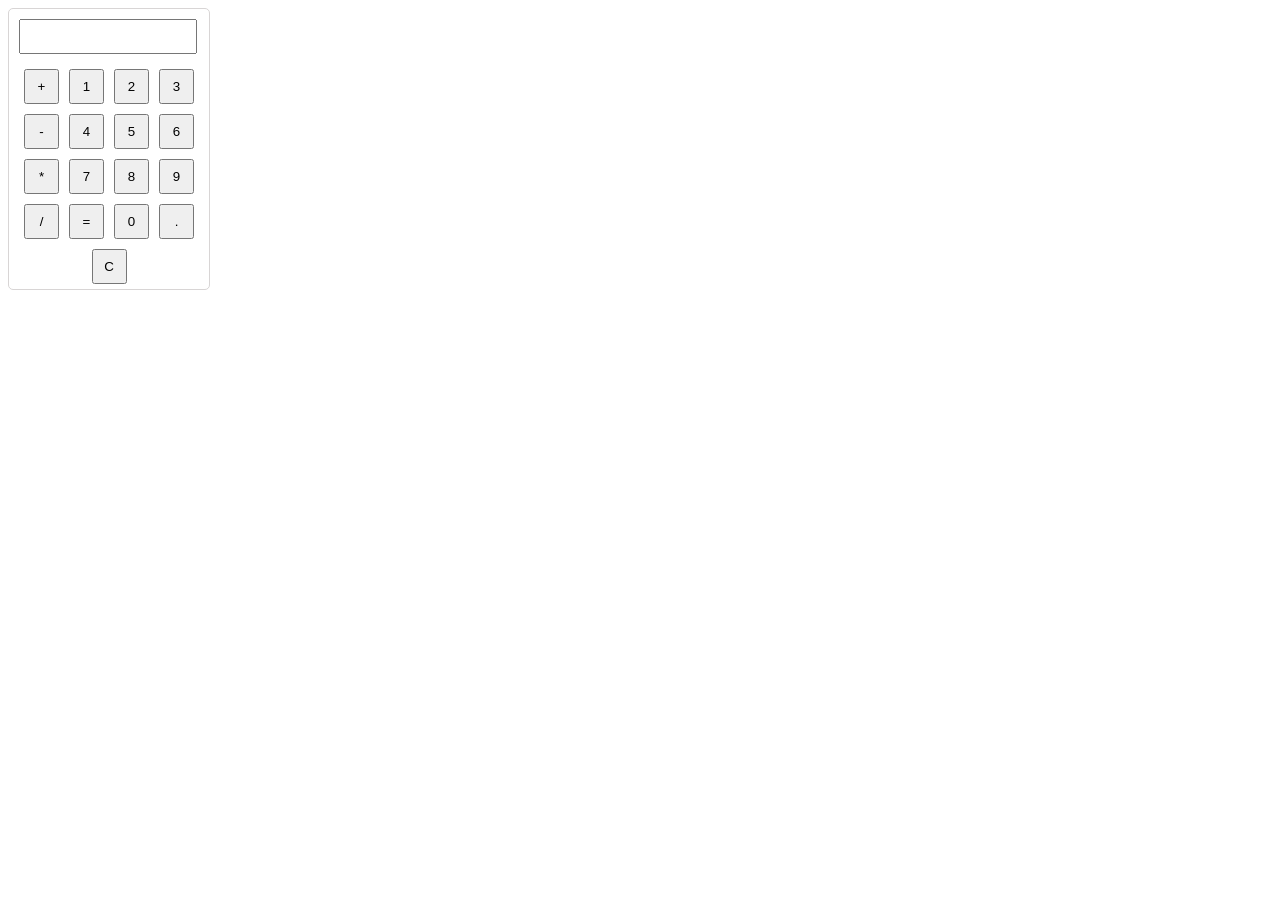
<file: cal.html>
<!DOCTYPE html>
<html lang="en">
<head>
 
    <title>Small Maths</title>
    <link rel="stylesheet" href="cal.css">
</head>
<body>
    <div id="outer">
        <input type="text" id="display" readonly>
        <div class="btn-container">
            <button class="button" onclick="currentvalue +='+';
            document.querySelector('#display').value =currentvalue";
            >+</button>
            
            <button class="button" onclick="currentvalue +='1';
            document.querySelector('#display').value =currentvalue";
            >1</button>

            <button class="button" onclick="currentvalue +='2';
            document.querySelector('#display').value =currentvalue";
            >2</button>

            <button class="button" onclick="currentvalue +='3';
            document.querySelector('#display').value =currentvalue";
            >3</button>

            <button class="button" onclick="currentvalue +='-';
            document.querySelector('#display').value =currentvalue";
            >-</button>

            <button class="button" onclick="currentvalue +='4';
            document.querySelector('#display').value =currentvalue";
            >4</button>

            <button class="button" onclick="currentvalue +='5';
            document.querySelector('#display').value =currentvalue";
            >5</button>

            <button class="button" onclick="currentvalue +='6';
            document.querySelector('#display').value =currentvalue";
            >6</button>

            <button class="button" onclick="currentvalue +='*';
            document.querySelector('#display').value =currentvalue";
            >*</button>

            <button class="button" onclick="currentvalue +='7';
            document.querySelector('#display').value =currentvalue";
            >7</button>

            <button class="button" onclick="currentvalue +='8';
            document.querySelector('#display').value =currentvalue";
            >8</button>

            <button class="button" onclick="currentvalue +='9';
            document.querySelector('#display').value =currentvalue";
            >9</button>
            

            <button class="button" onclick="currentvalue +='/';
            document.querySelector('#display').value =currentvalue;
            ">/</button>

            <button class="button" onclick="
            currentvalue=eval(currentvalue);
            document.querySelector('#display').value = currentvalue;
            ">=</button>

            <button class="button" onclick="currentvalue +='0';
            document.querySelector('#display').value =currentvalue">0</button>

            <button class="button" onclick="currentvalue +='.';
            document.querySelector('#display').value =currentvalue";
            >.</button>
            

            <button class="button" onclick="currentvalue = '';
            document.querySelector('#display').value =currentvalue";
            >C</button>
            
        </div>
    </div>    



    <script>

        let currentvalue = '';
document.querySelector('#display').value= currentvalue;

    </script>
</body>
</html>
</file>
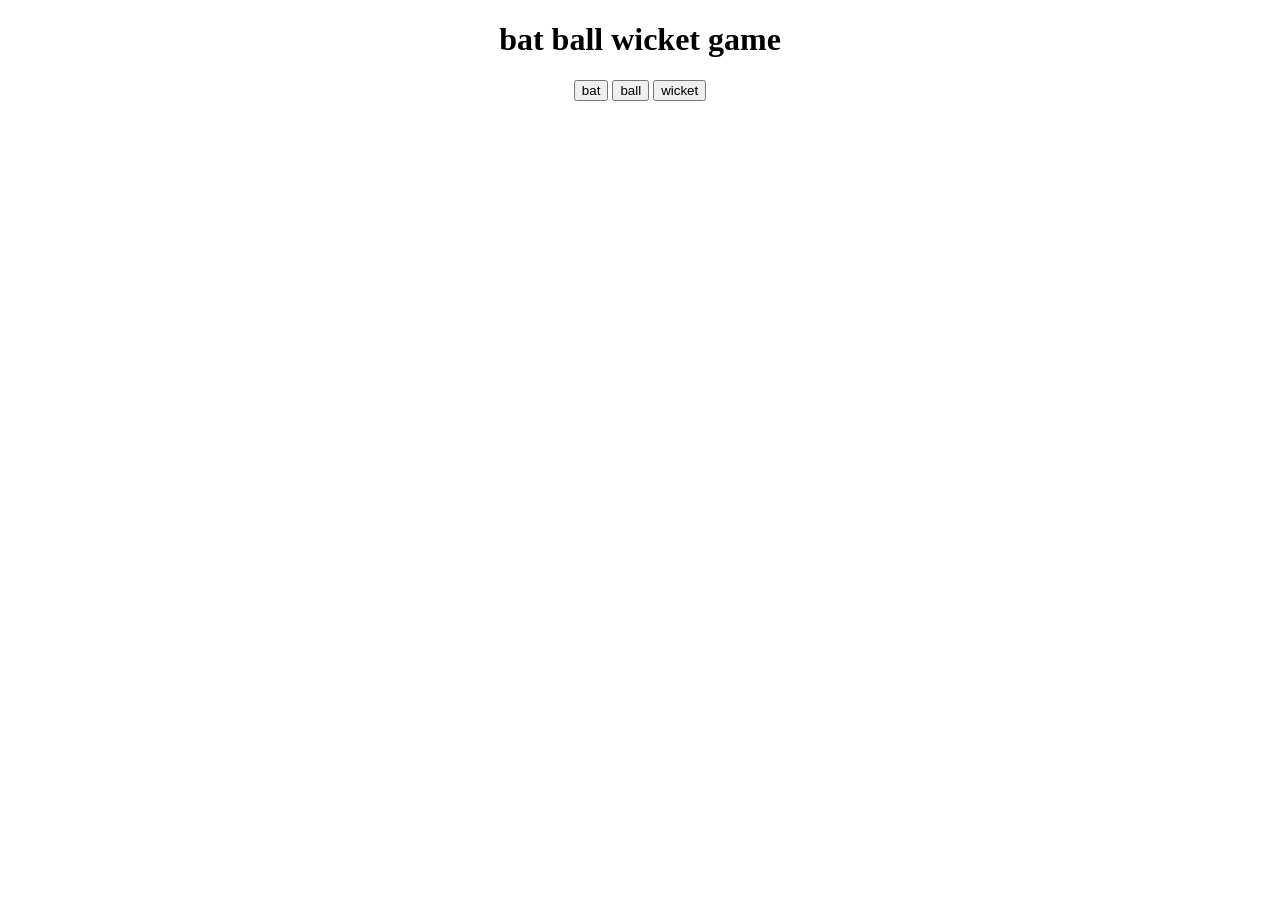
<file: cricket.html>
<!DOCTYPE html>
<html lang="en">
<head>
    <meta charset="UTF-8">
    <meta name="viewport" content="width=device-width, initial-scale=1.0">
    <title>Document</title>
</head>
<body style="text-align: center">
    
    <h1>bat ball wicket game</h1>

    <button onclick="
    document.getElementById('userchoice').innerHTML = 'you choose   bat';
    makecomputerchoice();
        
    if(computerchoice === 'computer choose ball'){
        document.getElementById('result').innerHTML = 'You Win!';
    }
    else if(computerchoice === 'computer choose bat'){
        document.getElementById('result').innerHTML = `it's a tie!`;
    }
    else if(computerchoice === 'computer choose wicket'){
        document.getElementById('result').innerHTML = 'You Lose';
    }

    ">bat</button>




    <button
    onclick="
    document.getElementById('userchoice').innerHTML = 'You choose ball';
        
    makecomputerchoice(); 

    if(computerchoice === 'computer choose bat'){
    document.getElementById('result').innerHTML = 'You Lose';
    }
    else if(computerchoice === 'computer choose ball'){
    document.getElementById('result').innerHTML = `it's a tie!`;
    }
    else if(computerchoice === 'computer choose wicket'){
    document.getElementById('result').innerHTML = 'You Win!';
    }
    " 
    >ball</button>
    

    <button onclick = "
    document.getElementById('userchoice').innerHTML = 'You choose Wicket';
        
    makecomputerchoice();

    if(computerchoice === 'computer choose bat'){
    document.getElementById('result').innerHTML = 'You Win!';
    }
    else if(computerchoice === 'computer choose ball'){
    document.getElementById('result').innerHTML = 'You Lose!';
    }
    else if(computerchoice === 'computer choose wicket'){
    document.getElementById('result').innerHTML =`it's a tie!`; 
    }


    "
    >wicket</button>

    <h1 id="userchoice"></h1>
    <h1 id="computerchoice"></h1>
    <h1 id="result"></h1>


    <script>


        let computerchoice; 
        function makecomputerchoice(){
            let randomnmbr = Math.random() * 3;
    
            if(randomnmbr > 0 && randomnmbr <=1){
                computerchoice =  document.getElementById('computerchoice').    innerHTML = 'computer choose bat';
            }
            else if(randomnmbr > 1 && randomnmbr <=2){
                computerchoice =  document.getElementById('computerchoice').    innerHTML = 'computer choose ball';
            }
            else{
                computerchoice =  document.getElementById('computerchoice').    innerHTML = 'computer choose wicket';
            }   
    }
    </script>
</body>
</html>
</file>
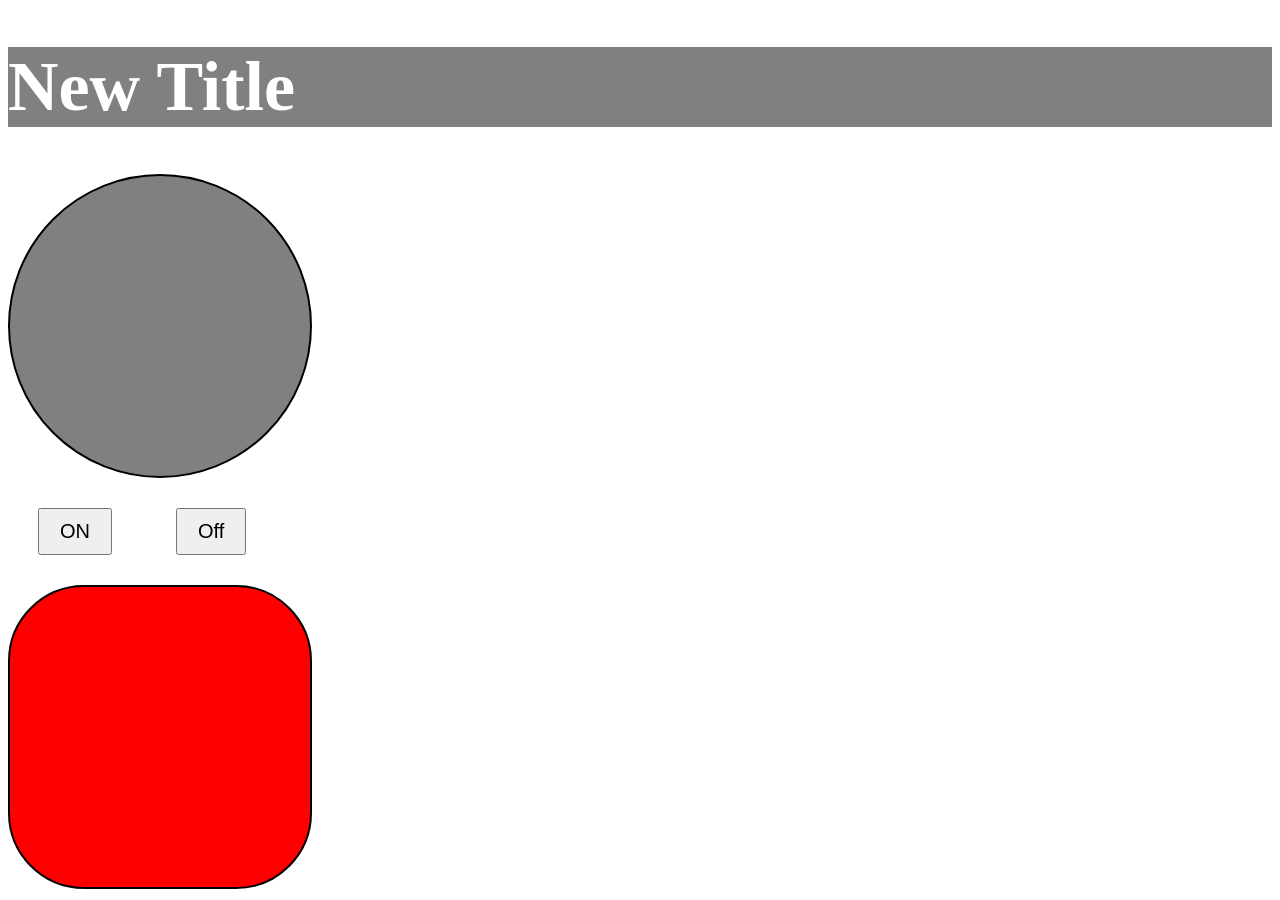
<file: DOM_basics.html>
<!DOCTYPE html>
<html lang="en">
<head>
    <meta charset="UTF-8">
    <meta name="viewport" content="width=device-width, initial-scale=1.0">
    <link rel="stylesheet" href="DOM.css">
    <title>DOM manipulation</title>
</head>
<body>
<h1>dom pdhlo saab</h1>


<div id="bulb">

</div>

<button id="onbtn">ON</button>

<button id="offbtn">Off</button>


<div class="redbulb">


</div>


    <script src="DOM.js"></script>
</body>
</html>
</file>
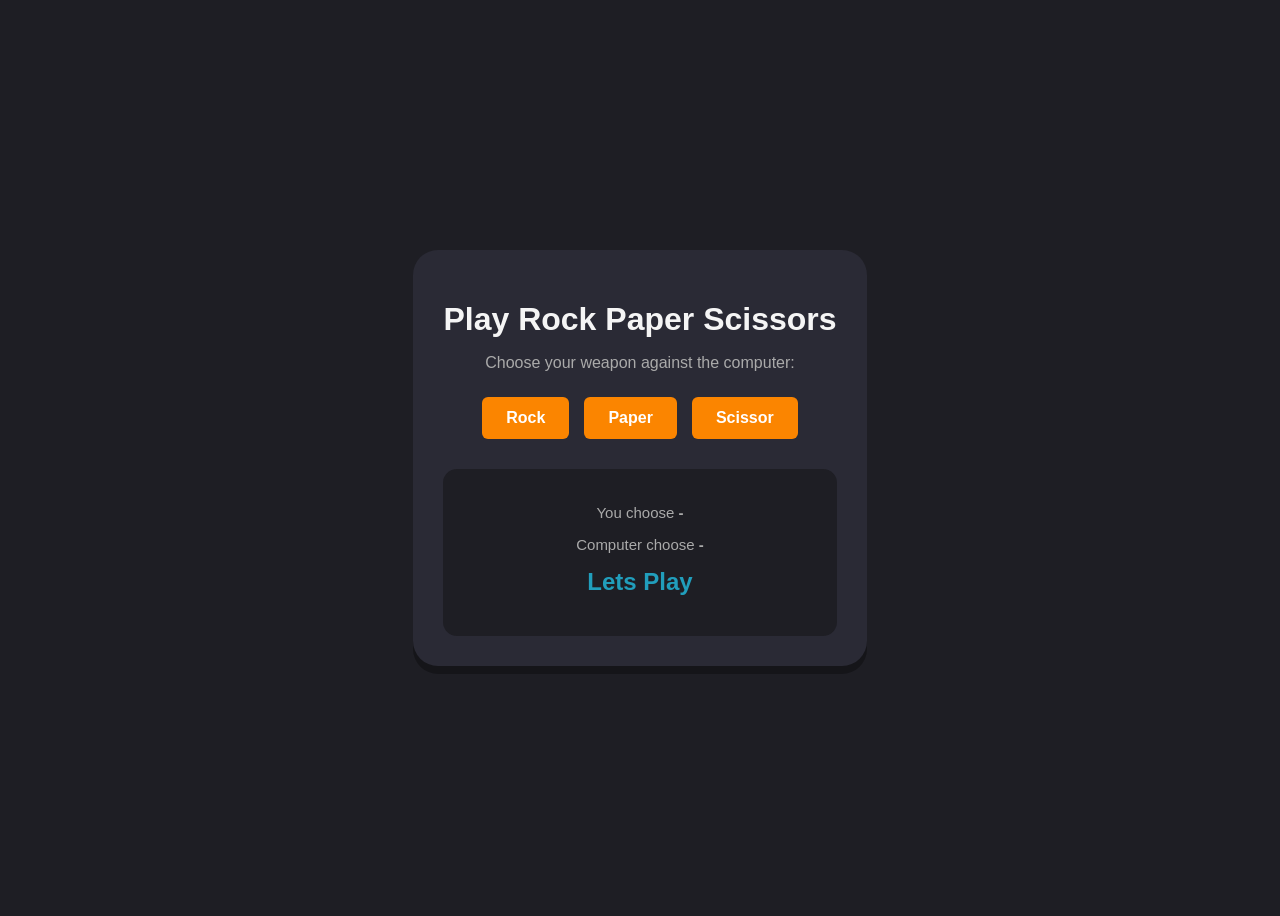
<file: Game.html>
<!DOCTYPE html>
<html lang="en">
<head>
  <meta charset="UTF-8">
  <meta name="viewport" content="width=device-width, initial-scale=1.0">
  <title>Best Rock Paper Scissors Game</title>
  <link rel="icon" type="image/x-icon" href="Screenshot_20250426-142904_1.png">
  <link rel="stylesheet" href="game.css">
</head>
<body>
  <div class="game-container">
    <h1>Play Rock Paper Scissors</h1>
    <p>Choose your weapon against the computer:</p>

    <div class="choices">

      <button onclick="play('Rock')"> Rock</button>
      <button onclick="play('Paper')"> Paper</button>
      <button onclick="play('Scissors')"> Scissor</button>

    </div>


    <div class="score">
      <p>You choose <strong id="user-choice">-</strong></p>
      <p>Computer choose <strong id="comp-choice">-</strong></p>
      <h2 id="game-result">Lets Play   </h2>

    </div>


  </div>

  <script src="game.js"></script>
</body>
</html>
</file>
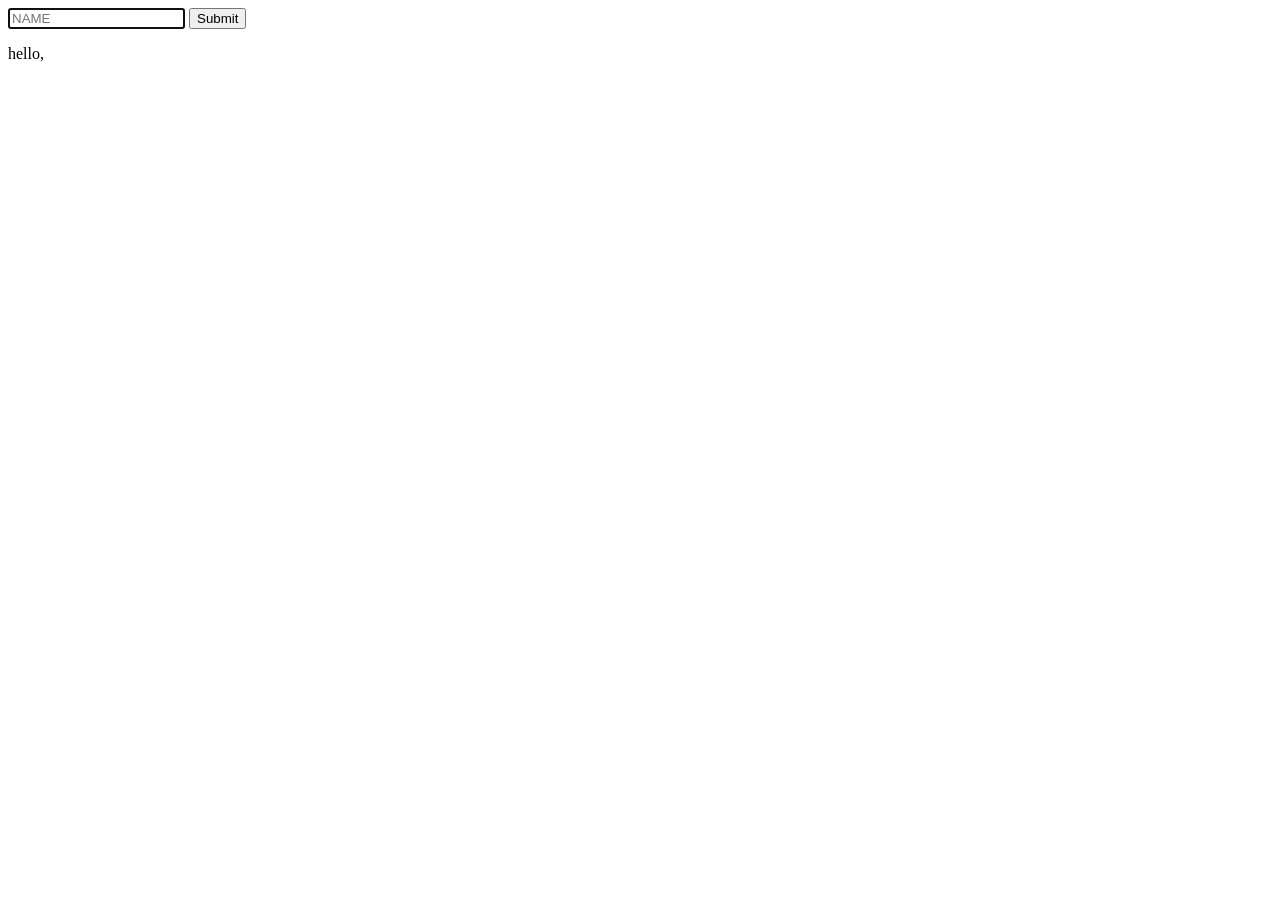
<file: keyUPFunction.html>
<!DOCTYPE html>
<html lang="en">
<head>
    <meta charset="UTF-8">
    <meta name="viewport" content="width=device-width, initial-scale=1.0">
    <title>Document</title>
</head>
<body>
    
     <input type="text" autocomplete="off" autofocus id="name" placeholder="NAME" >
        <input type="submit"  id="sumbit" >
            <p id = " para">hello, </p> 

            <script src="keyUP.js"></script>
</body>
</html>
</file>
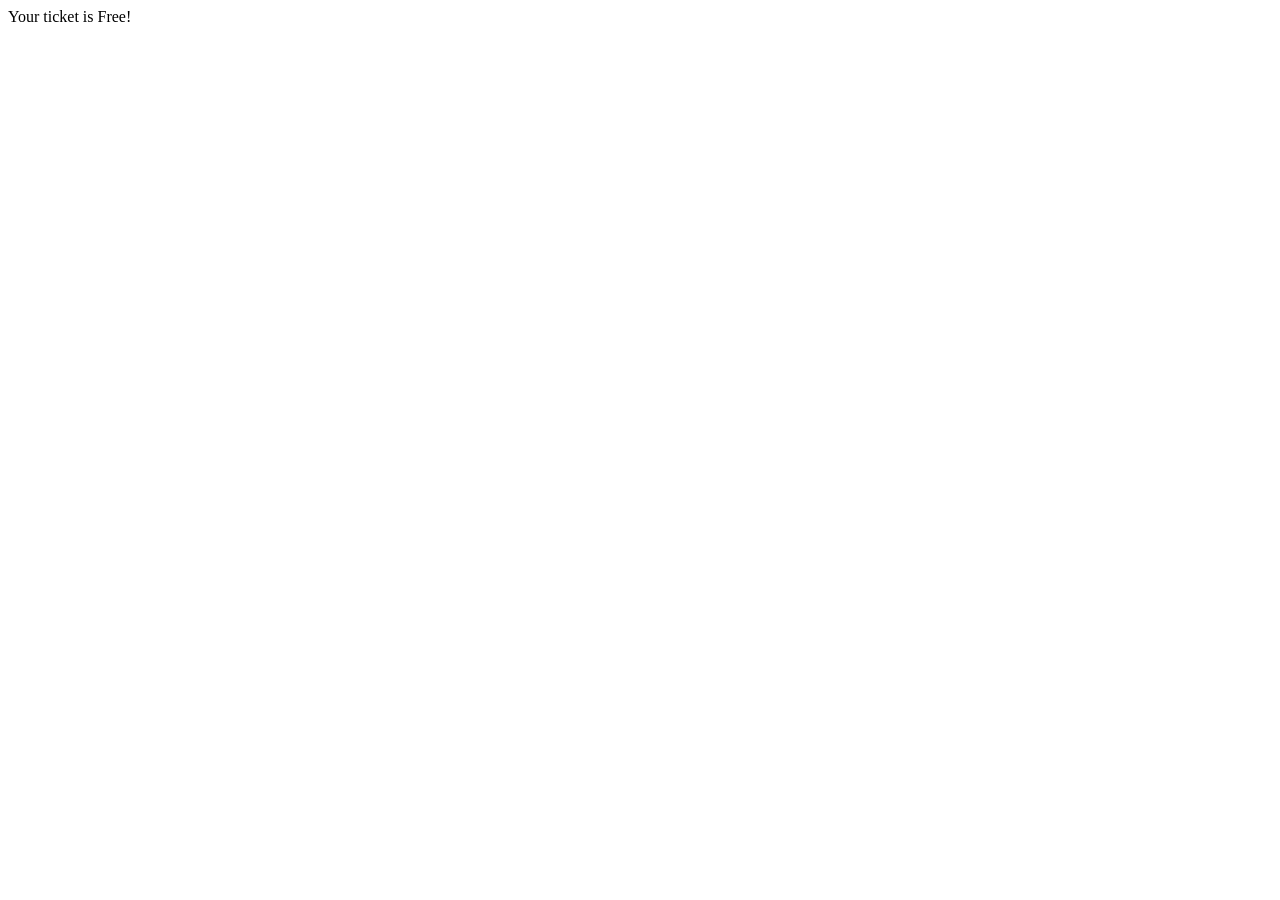
<file: Ticket Discount offers.html>
<!DOCTYPE html>
<html lang="en">
<head>
    <meta charset="UTF-8">
    <meta name="viewport" content="width=device-width, initial-scale=1.0">
    <title>Document</title>
</head>
<body>
    <script>
        let age = prompt("Enter your age:");
        let gender = prompt("Enter your gender (male/female):");

        if(age <= 5){
            document.write("Your ticket is Free!");

        }else if(age <= 8 || gender === 'female'){
            document.write("you get a 50% discount!");
        }else if(age >= 60){
            document.write("you get a 30% discount!");
        }else{
            document.write("you get no discount.");
        }
    </script>
</body>
</html>
</file>
<file: cal.css>
#outer{
    border: 1px solid rgb(216, 213, 213);
    border-radius: 5px;
    width: 200px;
}

#display{
    margin: 10px;
    width: 85%;
    font-size: 25px;
}

.btn-container{
    display: flex;
    justify-content:center;
    flex-wrap: wrap;
}
.button{
    margin: 5px;
    width: 35px;
    height: 35px;
}
.button:hover{
    background-color: black;
    color: white;
}
</file>
<file: DOM.css>
h1{
    font-size: 70px;
}

#bulb{
    width: 300px;
    height: 300px;
    border-radius: 50%;
    border: 2px solid black;
    background-color: grey;;
}
button{
    margin: 30px;
    padding: 10px 20px;
    font-size: 20px;

}

.redbulb{
    width: 300px;
    height: 300px;
    border-radius: 25%;
    border: 2px solid black;
    background-color: red;
}
</file>
<file: game.css>
* {
  margin: 50;
  padding: 0;
  box-sizing: border-box;
}

body{
  background: #1e1e24;
  color: #fff;
  font-family: sans-serif;
  height: 100vh;
  display: flex;
  align-items: center;
  justify-content: center;
}


.game-container{
  background: #2a2a35;
  padding: 30px;
  border-radius: 25px;
  text-align: center;
  box-shadow: 0 8px rgba(0,0,0,0.3);
}

h1{ 
    margin-bottom: 10px; 
    color: whitesmoke; 
    }


p{
     color: #aaa;
     margin-bottom: 25px;
     }

.choices{
  display: flex;
  gap: 15px;
  justify-content: center;
  margin-bottom: 30px;
}


button{
  background: #fb8500;
  border: none;
  color: white;
  padding: 12px 24px;
  font-size: 16px;
  font-weight: bold;
  border-radius: 6px;
  cursor: pointer;
  transition: transform 1.5s ease;
}


button:hover{ 
    transform: scale(1.1);
     background: #ffb703; 
     color: black;
     }
     
.score{
  background: #1e1e24;
  padding: 20px;
  border-radius: 14px;
}


.score p{ 
    margin-bottom: 8px;
     font-size: 15px;
 }


h2{
     margin-top: 15px; 
     color: #219ebc;
     }
</file>
